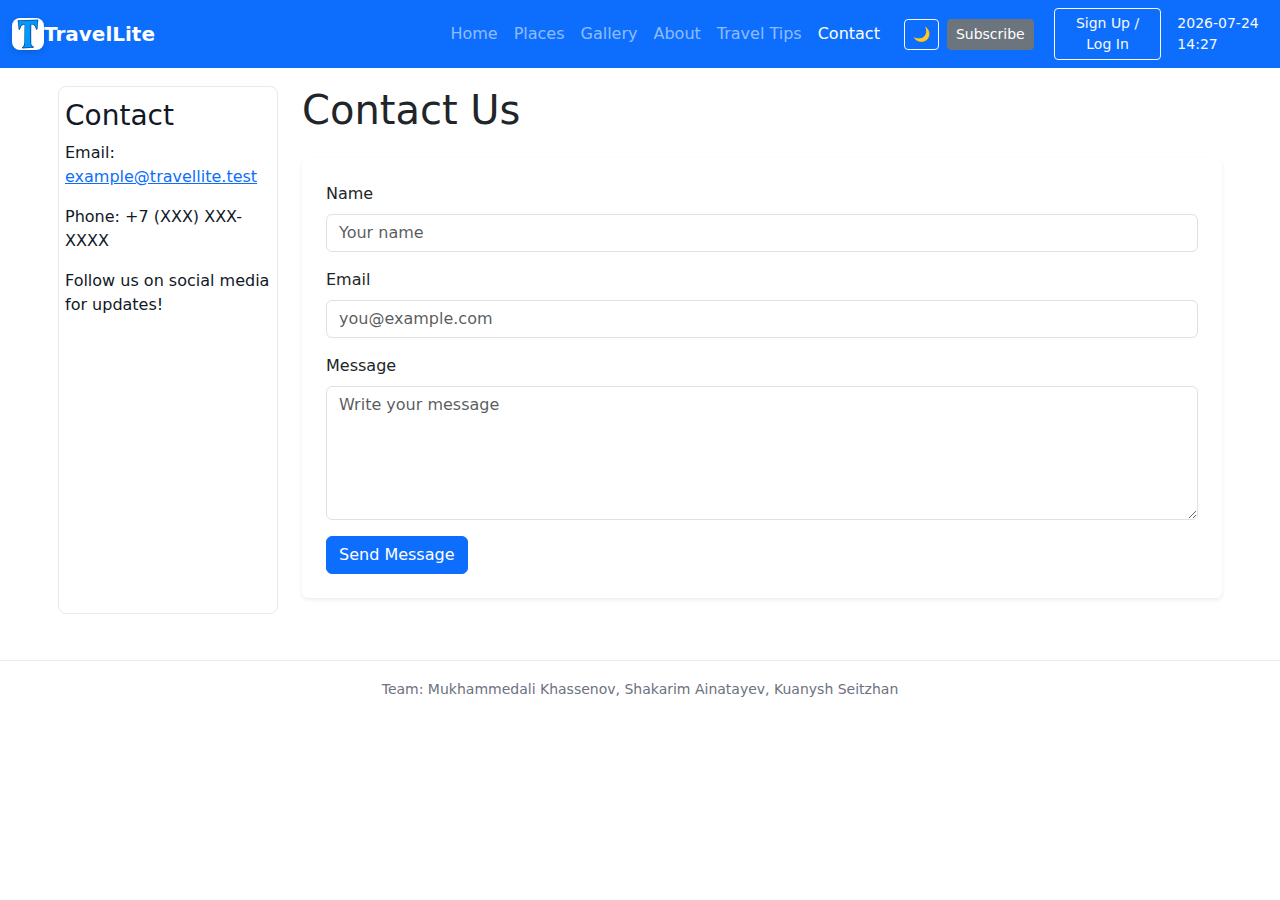
<file: contact.html>
<!doctype html>
<html lang="en">
<head>
  <meta charset="utf-8" />
  <meta name="viewport" content="width=device-width,initial-scale=1" />
  <title>TravelLite - Contact</title>
  <link rel="stylesheet" href="css/style.css" />
  <link href="https://cdn.jsdelivr.net/npm/bootstrap@5.3.3/dist/css/bootstrap.min.css" rel="stylesheet">
  <script src="https://ajax.googleapis.com/ajax/libs/jquery/3.7.1/jquery.min.js"></script>
</head>
<body>
  <div id="scroll-progress" aria-hidden="true"></div>

  <nav class="navbar navbar-expand-lg navbar-dark bg-primary sticky-top" role="navigation">
    <div class="container">
      <div class="avatar">
        <img src="images/logo.png" alt="Site logo">
      </div>
      <a class="navbar-brand fw-bold" href="index.html">TravelLite</a>
      <button class="navbar-toggler" type="button" data-bs-toggle="collapse" data-bs-target="#mainNav"
        aria-controls="mainNav" aria-expanded="false" aria-label="Toggle navigation">
        <span class="navbar-toggler-icon"></span>
      </button>

      <div class="collapse navbar-collapse" id="mainNav">
        <ul class="navbar-nav ms-auto">
          <li class="nav-item"><a class="nav-link" href="index.html">Home</a></li>
          <li class="nav-item"><a class="nav-link" href="places.html">Places</a></li>
          <li class="nav-item"><a class="nav-link" href="gallery.html">Gallery</a></li>
          <li class="nav-item"><a class="nav-link" href="about.html">About</a></li>
          <li class="nav-item"><a class="nav-link" href="tips.html">Travel Tips</a></li>
          <li class="nav-item"><a class="nav-link active" href="contact.html">Contact</a></li>
        </ul>
      </div>

      <div class="d-flex align-items-center ms-3">
        <button id="theme-toggle" class="btn btn-sm btn-outline-light me-2" aria-pressed="false" title="Toggle light / dark">🌙</button>
        <button id="open-popup" class="btn btn-sm btn-secondary" data-bs-toggle="modal" data-bs-target="#subscribeModal">Subscribe</button>
      </div>
    </div>
    <button id="auth-btn" class="btn btn-sm btn-outline-light ms-2">Sign Up / Log In</button>
    <span id="datetime" class="text-light ms-3 small" aria-hidden="true"></span>
  </nav>

  <main class="container site-layout">
    <aside class="sidebar">
      <h3>Contact</h3>
      <p>Email: <a href="mailto:example@travellite.test">example@travellite.test</a></p>
      <p>Phone: +7 (XXX) XXX-XXXX</p>
      <p>Follow us on social media for updates!</p>
    </aside>

    <section class="main-content">
      <h1 class="page-title mb-4">Contact Us</h1>

      <form id="contact-form" class="contact-form bg-white p-4 rounded shadow-sm needs-validation" action="#" method="post" novalidate>
        <div class="mb-3">
          <label for="name" class="form-label">Name</label>
          <input id="name" name="name" type="text" class="form-control" placeholder="Your name" required aria-required="true">
          <div class="invalid-feedback">Please enter your name.</div>
        </div>

        <div class="mb-3">
          <label for="email" class="form-label">Email</label>
          <input id="email" name="email" type="email" class="form-control" placeholder="you@example.com" required aria-required="true">
          <div class="invalid-feedback">Please enter a valid email address.</div>
        </div>

        <div class="mb-3">
          <label for="message" class="form-label">Message</label>
          <textarea id="message" name="message" rows="5" class="form-control" placeholder="Write your message" required aria-required="true"></textarea>
          <div class="invalid-feedback">Please write a message.</div>
        </div>

        <button class="btn btn-primary submit-btn" type="submit">Send Message</button>
      </form>

      <div id="contact-feedback" class="mt-3" aria-live="polite"></div>
    </section>
  </main>

  <footer class="site-footer">
    <p>Team: Mukhammedali Khassenov, Shakarim Ainatayev, Kuanysh Seitzhan</p>
  </footer>

  <div class="modal fade" id="subscribeModal" tabindex="-1" aria-labelledby="subscribeModalLabel" aria-hidden="true">
    <div class="modal-dialog modal-sm modal-dialog-centered">
      <div class="modal-content">
        <form id="subscribe-form" class="needs-validation" novalidate>
          <div class="modal-header">
            <h5 class="modal-title" id="subscribeModalLabel">Subscribe</h5>
            <button type="button" class="btn-close" data-bs-dismiss="modal" aria-label="Close"></button>
          </div>
          <div class="modal-body">
            <label for="subscribe-email" class="form-label">Email address</label>
            <input id="subscribe-email" name="email" type="email" class="form-control" placeholder="you@example.com" required aria-required="true" />
            <div class="invalid-feedback">Please enter a valid email.</div>
          </div>
          <div class="modal-footer">
            <button class="btn btn-secondary" type="button" data-bs-dismiss="modal">Cancel</button>
            <button class="btn btn-primary" type="submit">Subscribe</button>
          </div>
        </form>
      </div>
    </div>
  </div>

  <script src="js/script.js"></script>
  <script src="https://cdn.jsdelivr.net/npm/bootstrap@5.3.3/dist/js/bootstrap.bundle.min.js"></script>
</body>
</html>
</file>
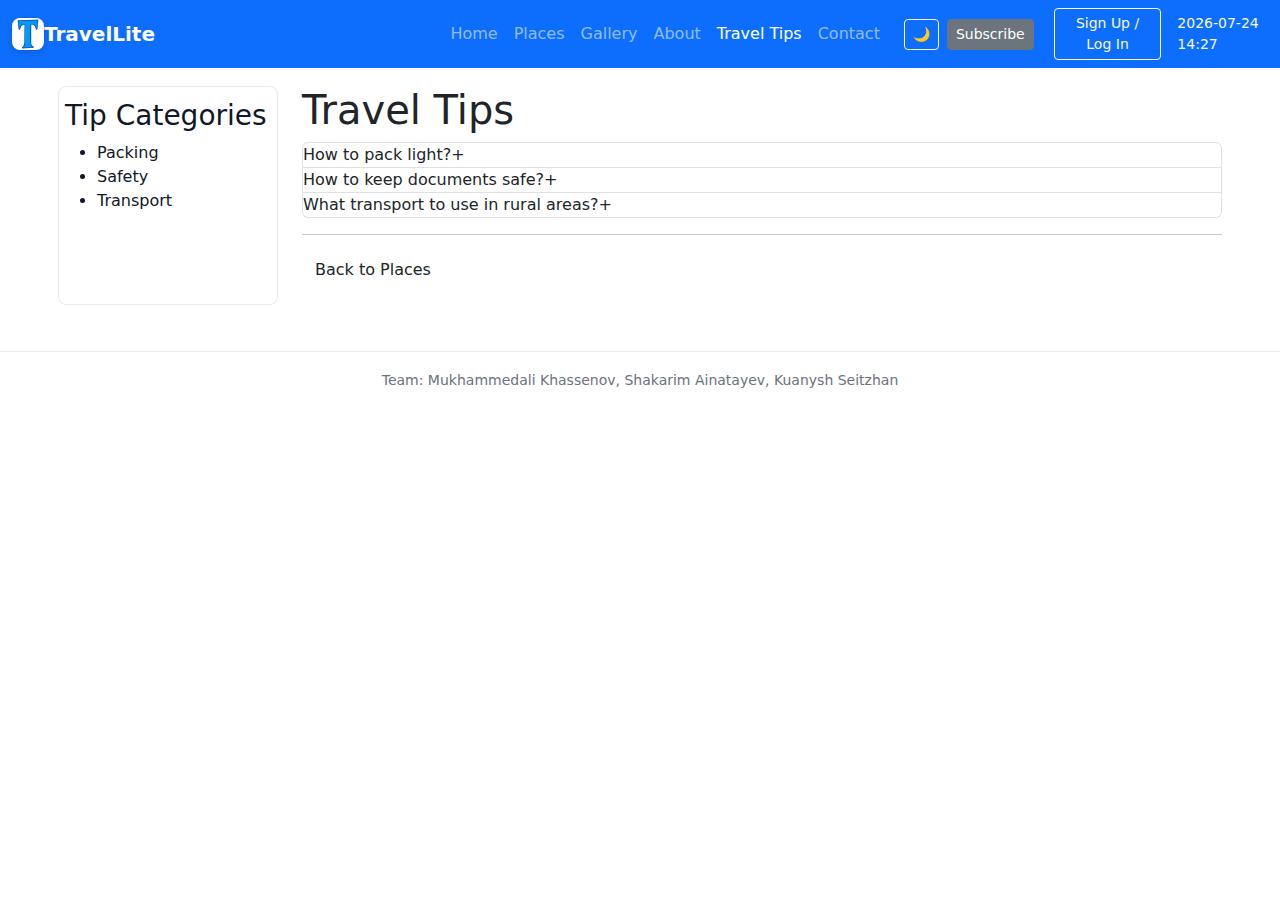
<file: tips.html>
<!doctype html>
<html lang="en">
<head>
  <meta charset="utf-8" />
  <meta name="viewport" content="width=device-width,initial-scale=1" />
  <title>TravelLite - Travel Tips</title>
  <link rel="stylesheet" href="css/style.css" />
  <link href="https://cdn.jsdelivr.net/npm/bootstrap@5.3.3/dist/css/bootstrap.min.css" rel="stylesheet">
  <script src="https://ajax.googleapis.com/ajax/libs/jquery/3.7.1/jquery.min.js"></script>
</head>
<body>
  <div id="scroll-progress" aria-hidden="true"></div>

  <nav class="navbar navbar-expand-lg navbar-dark bg-primary sticky-top" role="navigation">
    <div class="container">
      <div class="avatar">
        <img src="images/logo.png" alt="Site logo">
      </div>
      <a class="navbar-brand fw-bold" href="index.html">TravelLite</a>
      <button class="navbar-toggler" type="button" data-bs-toggle="collapse" data-bs-target="#mainNav"
        aria-controls="mainNav" aria-expanded="false" aria-label="Toggle navigation">
        <span class="navbar-toggler-icon"></span>
      </button>

      <div class="collapse navbar-collapse" id="mainNav">
        <ul class="navbar-nav ms-auto">
          <li class="nav-item"><a class="nav-link" href="index.html">Home</a></li>
          <li class="nav-item"><a class="nav-link" href="places.html">Places</a></li>
          <li class="nav-item"><a class="nav-link" href="gallery.html">Gallery</a></li>
          <li class="nav-item"><a class="nav-link" href="about.html">About</a></li>
          <li class="nav-item"><a class="nav-link active" href="tips.html">Travel Tips</a></li>
          <li class="nav-item"><a class="nav-link" href="contact.html">Contact</a></li>
        </ul>
      </div>

      <div class="d-flex align-items-center ms-3">
        <button id="theme-toggle" class="btn btn-sm btn-outline-light me-2" aria-pressed="false" title="Toggle light / dark">🌙</button>
        <button id="open-popup" class="btn btn-sm btn-secondary" data-bs-toggle="modal" data-bs-target="#subscribeModal">Subscribe</button>
      </div>
    </div>
        <button id="auth-btn" class="btn btn-sm btn-outline-light ms-2">Sign Up / Log In</button>

    <span id="datetime" class="text-light ms-3 small" aria-hidden="true"></span>
  </nav>

  <main class="container site-layout">
    <aside class="sidebar">
      <h3>Tip Categories</h3>
      <ul>
        <li>Packing</li>
        <li>Safety</li>
        <li>Transport</li>
      </ul>
    </aside>

    <section class="main-content">
      <h1 class="page-title">Travel Tips</h1>

      <div class="accordion" id="tips-accordion" role="tablist">
        <div class="accordion-item">
          <div class="accordion-title" data-bs-toggle="collapse" data-bs-target="#tip1" aria-expanded="false" role="button" aria-controls="tip1">How to pack light?<span>+</span></div>
          <div id="tip1" class="accordion-content collapse"><p>Take versatile clothing layers, pack by outfits, and use packing cubes.</p></div>
        </div>

        <div class="accordion-item">
          <div class="accordion-title" data-bs-toggle="collapse" data-bs-target="#tip2" aria-expanded="false" role="button" aria-controls="tip2">How to keep documents safe?<span>+</span></div>
          <div id="tip2" class="accordion-content collapse"><p>Keep scans in cloud storage and carry a backup on a USB drive.</p></div>
        </div>

        <div class="accordion-item">
          <div class="accordion-title" data-bs-toggle="collapse" data-bs-target="#tip3" aria-expanded="false" role="button" aria-controls="tip3">What transport to use in rural areas?<span>+</span></div>
          <div id="tip3" class="accordion-content collapse"><p>Download offline maps and check local schedules in advance.</p></div>
        </div>
      </div>

      <hr>

      <p><a class="btn" href="places.html">Back to Places</a></p>
    </section>
  </main>

  <footer class="site-footer">
    <p>Team: Mukhammedali Khassenov, Shakarim Ainatayev, Kuanysh Seitzhan</p>
  </footer>

  <div class="modal fade" id="subscribeModal" tabindex="-1" aria-labelledby="subscribeModalLabel" aria-hidden="true">
    <div class="modal-dialog modal-sm modal-dialog-centered">
      <div class="modal-content">
        <form id="subscribe-form" class="needs-validation" novalidate>
          <div class="modal-header">
            <h5 class="modal-title" id="subscribeModalLabel">Subscribe</h5>
            <button type="button" class="btn-close" data-bs-dismiss="modal" aria-label="Close"></button>
          </div>
          <div class="modal-body">
            <label for="subscribe-email" class="form-label">Email address</label>
            <input id="subscribe-email" name="email" type="email" class="form-control" placeholder="you@example.com" required aria-required="true" />
            <div class="invalid-feedback">Please enter a valid email.</div>
          </div>
          <div class="modal-footer">
            <button class="btn btn-secondary" type="button" data-bs-dismiss="modal">Cancel</button>
            <button class="btn btn-primary" type="submit">Subscribe</button>
          </div>
        </form>
      </div>
    </div>
  </div>

  <script src="js/script.js"></script>
  <script src="https://cdn.jsdelivr.net/npm/bootstrap@5.3.3/dist/js/bootstrap.bundle.min.js"></script>
</body>
</html>
</file>
<file: css/style.css>
/* --- Root variables for theme-friendly styling --- */
:root {
  --bg: #f9fafb;
  --text: #111827;
  --muted: #6b7280;
  --card-bg: #ffffff;
  --primary: #0d6efd;
  --border: #e6e9ee;
  --accent: linear-gradient(90deg,#ff8a00,#ff2d95);
  --toast-bg: rgba(17,24,39,0.95);
  --toast-text: #ffffff;
  --focus: #2563eb;
  --shadow: 0 2px 16px rgba(0,0,0,0.08);
  --btn-hover: #2563eb;
  --btn-shadow: 0 0 0 0 rgba(13,110,253,0.2);
  --anim: cubic-bezier(.4,0,.2,1);
}

/* --- Dark theme variables --- */
body.dark {
  --bg: #070912;
  --text: #fff;
  --muted: #cbd5e1;
  --card-bg: #101624;
  --primary: #3b82f6;
  --border: #122032;
  --toast-bg: rgba(255,255,255,0.06);
  --toast-text: #fff;
  --focus: #60a5fa;
  --shadow: 0 2px 16px rgba(0,0,0,0.18);
  --btn-hover: #60a5fa;
  --btn-shadow: 0 0 0 0 rgba(59,130,246,0.2);
}

/* --- Base --- */
html, body {
  min-height: 100vh;
  height: 100%;
  background: var(--bg);
  background-color: var(--bg);
  color: var(--text);
  transition: background-color .3s var(--anim), color .3s var(--anim);
  font-family: system-ui, -apple-system, "Segoe UI", Roboto, "Helvetica Neue", Arial;
  -webkit-font-smoothing: antialiased;
  -moz-osx-font-smoothing: grayscale;
}
* { box-sizing: border-box; }

/* --- Layout --- */
.container.site-layout {
  display: grid;
  grid-template-columns: 220px 1fr;
  gap: 24px;
  padding: 18px;
  max-width: 1200px;
  margin: 0 auto;
  background: transparent;
}
.sidebar {
  padding: 12px 6px;
  background: var(--card-bg);
  border-radius: 8px;
  border: 1px solid var(--border);
  color: var(--text);
}
.site-footer {
  text-align: center;
  padding: 18px 6px;
  color: var(--muted);
  font-size: 14px;
  margin-top: 28px;
  background: var(--card-bg);
  border-top: 1px solid var(--border);
}

.avatar {
  position: relative;
  width: 32px;
  height: 32px;
  border-radius: 8px;
  overflow: hidden;
  box-shadow: 0 2px 6px rgba(0, 0, 0, 0.15);
  display: flex;
  align-items: center;
  justify-content: center;
  background-color: #fff;
  cursor: pointer;
  transition: transform 0.2s ease, box-shadow 0.2s ease;
}


.avatar:hover {
  transform: scale(1.05);
  box-shadow: 0 3px 10px rgba(0, 0, 0, 0.2);
}


.avatar img {
  width: 110%;
  height: 110%;
  object-fit: contain;
  display: block;
  pointer-events: none;
}

@media (max-width: 600px) {
  .avatar {
    width: 36px;
    height: 36px;
  }
  .avatar img {
    width: 75%;
    height: 75%;
  }
}

/* --- Hero --- */
.hero {
  background: linear-gradient(180deg, rgba(255,255,255,0.03) 0%, rgba(241,246,255,0.03) 100%);
  padding: 28px;
  border-radius: 8px;
  box-shadow: var(--shadow);
  margin-bottom: 16px;
  background-color: var(--card-bg);
}
.hero h1 { margin: 0 0 6px; font-size: 34px; }
.hero .lead { margin-bottom: 12px; color: var(--muted); }

/* --- Buttons --- */
.btn {
  background: var(--primary);
  color: #fff;
  border: none;
  padding: .45rem .9rem;
  border-radius: 6px;
  display: inline-block;
  text-decoration: none;
  box-shadow: var(--btn-shadow);
  transition: box-shadow .2s var(--anim), transform .2s var(--anim), background .2s var(--anim);
  position: relative;
  overflow: hidden;
}
.btn:hover, .btn:focus {
  background: var(--btn-hover);
  box-shadow: 0 4px 24px rgba(13,110,253,0.18);
  transform: scale(1.04);
}
.btn:active {
  transform: scale(0.98);
}
.btn-secondary { background: #6c757d; color: #fff; border: none; }
.btn-outline-light { color: #fff; border: 1px solid rgba(255,255,255,0.15); background: transparent; }

/* --- Animated ripple effect for buttons --- */
.btn::after {
  content: '';
  display: block;
  position: absolute;
  border-radius: 50%;
  pointer-events: none;
  width: 0; height: 0;
  left: 50%; top: 50%;
  background: rgba(255,255,255,0.2);
  transform: translate(-50%, -50%);
  transition: width .4s var(--anim), height .4s var(--anim), opacity .4s var(--anim);
  opacity: 0;
}
.btn:active::after {
  width: 120px; height: 120px;
  opacity: 1;
  transition: 0s;
}

/* --- Cards --- */
.featured { display: flex; gap: 18px; margin-top: 8px; flex-wrap: wrap; }
.card {
  background: var(--card-bg);
  border-radius: 8px;
  padding: 12px;
  width: 100%;
  max-width: 540px;
  box-shadow: var(--shadow);
  border: 1px solid var(--border);
  color: var(--text);
}
.card-img { width: 100%; height: 220px; object-fit: cover; border-radius: 6px; display: block; margin-bottom: 8px; }

/* --- Places list --- */
.places-list { display: flex; flex-direction: column; gap: 14px; }
.place {
  display: flex; gap: 12px;
  background: var(--card-bg);
  padding: 10px;
  border-radius: 8px;
  align-items: flex-start;
  border: 1px solid var(--border);
}
.place-img { width: 160px; height: 110px; object-fit: cover; border-radius: 6px; }
.place .info { flex: 1; }

/* --- Gallery --- */
.gallery { display: grid; grid-template-columns: repeat(auto-fit, minmax(180px, 1fr)); gap: 12px; margin-top: 12px; }
.gallery-item-wrap { background: var(--card-bg); border-radius: 8px; overflow: hidden; border: 1px solid var(--border); position: relative; transition: transform .2s var(--anim), box-shadow .2s var(--anim); }
.gallery-item-wrap img { width: 100%; height: 150px; object-fit: cover; display: block; transition: transform .3s var(--anim), filter .3s var(--anim); }
.gallery-item-wrap:hover img { transform: scale(1.08); filter: brightness(1.1) grayscale(0.1); }
.gallery-item-wrap .caption { padding: 8px; font-size: 14px; color: var(--text); }

/* --- Search --- */
.search-wrapper { max-width: 680px; margin-bottom: 14px; position: relative; }
#search-input.form-control { width: 100%; padding: 10px 12px; font-size: 15px; border-radius: 8px; border: 1px solid #d7dff4; background: transparent; color: var(--text); }
#search-input.form-control::placeholder { color: var(--muted); }
#suggestions.list-group { position: absolute; top: 100%; left: 0; right: 0; z-index: 40; background: var(--card-bg); border: 1px solid var(--border); border-radius: 0 0 8px 8px; max-height: 260px; overflow: auto; box-shadow: var(--shadow); }
#suggestions .list-group-item { padding: 8px 10px; cursor: pointer; background: transparent; color: var(--text); border: none; }
#suggestions .list-group-item.active, #suggestions .list-group-item:hover { background: rgba(99,102,241,0.06); }

/* --- highlight --- */
.search-highlight { background: #fff6a8; color: #000; padding: 0 2px; border-radius: 2px; }

/* --- stats --- */
.stats-section { display: flex; gap: 24px; justify-content: center; margin: 20px 0; }
.stat { text-align: center; min-width: 90px; padding: 10px 6px; background: var(--card-bg); border-radius: 8px; border: 1px solid var(--border); }
.counter { display: block; font-size: 28px; font-weight: 700; }
.stat-label { font-size: 13px; color: var(--muted); }

/* --- Toasts --- */
#toast-container { position: fixed; right: 16px; bottom: 16px; z-index: 9999; }
.toast-item { display: block; padding: 10px 12px; margin-top: 8px; background: var(--toast-bg); color: var(--toast-text); border-radius: 6px; opacity: 0.98; box-shadow: var(--shadow); border: 1px solid var(--border); }

/* --- Copy pos --- */
.copy-btn-pos { position: absolute; top: 10px; right: 10px; }

/* --- Accessibility helper --- */
.visually-hidden { position: absolute !important; height: 1px; width: 1px; overflow: hidden; clip: rect(1px,1px,1px,1px); white-space: nowrap; border: 0; padding: 0; margin: -1px; }

/* --- Scroll progress --- */
#scroll-progress { position: fixed; top: 0; left: 0; height: 4px; width: 0%; z-index: 9999; background: var(--accent); transition: width .12s linear; }

/* --- Responsive --- */
@media (max-width: 991px) {
  .container.site-layout { grid-template-columns: 1fr; padding: 12px; }
  .sidebar { margin-bottom: 18px; }
  .main-content { margin-bottom: 18px; }
  .place-img { width: 120px; height: 80px; }
  .card-img { height: 160px; }
  .featured { flex-direction: column; }
}
@media (max-width: 600px) {
  .container.site-layout { padding: 4px; }
  .sidebar, .site-footer, .card, .place, .stat, .gallery-item-wrap { border-radius: 4px; }
  .hero { padding: 12px; font-size: 1rem; }
  .card-img, .gallery-item-wrap img { height: 100px; }
}

/* --- Focus outline --- */
a:focus, button:focus, input:focus, textarea:focus { outline: 3px solid var(--focus); outline-offset: 2px; border-radius: 6px; }

/* --- Dark theme overrides for all elements --- */
body.dark, body.dark html, body.dark main, body.dark .container, body.dark .site-layout, body.dark .accordion-item{
  background: var(--bg) !important;
  color: var(--text) !important;
}
body.dark h1, body.dark h2, body.dark h3, body.dark h4, body.dark h5, body.dark h6,
body.dark p, body.dark a, body.dark li, body.dark .caption, body.dark .stat-label,
body.dark .navbar-brand, body.dark .nav-link, body.dark .navbar-text, body.dark .lead {
  color: var(--text) !important;
}

body.dark .bg-light, body.dark .bg-white, body.dark .bg-secondary, body.dark .bg-transparent {
  background-color: var(--card-bg) !important;
  color: var(--text) !important;
}
body.dark pre, body.dark pre.bg-light, body.dark #code-snippet, body.dark .rounded, body.dark .card, body.dark, body.dark .site-footer{
  background: var(--card-bg) !important;
  color: var(--text) !important;
  border: 1px solid var(--border) !important;
  border-top: var(--border) !important;
}
body.dark .modal-content {
  background: var(--card-bg) !important;
  color: var(--text) !important;
  border-color: var(--border) !important;
}
body.dark .toast-item {
  background: var(--toast-bg) !important;
  color: var(--toast-text) !important;
  border: 1px solid var(--border);
}
body.dark .navbar.navbar-expand-lg.navbar-dark.bg-primary {
  background-color: var(--bg) !important;
  border-bottom: 1px solid var(--border) !important;
}
body.dark .navbar.navbar-expand-lg .navbar-brand,
body.dark .navbar.navbar-expand-lg .nav-link,
body.dark .navbar.navbar-expand-lg .navbar-text {
  color: var(--text) !important;
}
body.dark .navbar.navbar-expand-lg .nav-link:hover,
body.dark .navbar.navbar-expand-lg .nav-link:focus {
  color: #fff !important;
}
body.dark .site-footer{
  background: var(--bg) !important;
  color: var(--text) !important;
  border: var(--bg) !important;
}
body.dark [class*="bg-"], body.dark [class*="card"], body.dark .card {
  color: var(--text) !important;
}
body.dark,
body.dark html {
  background-color: #0d0d0d !important; /* Очень тёмный оттенок */
  color: var(--text) !important;
  height: 100%;
  min-height: 100vh;
}
html,
body {
  background-color: var(--bg-main) !important;
  margin: 0;
  padding: 0;
  height: 100%;
}
body.dark .container,
body.dark main,
body.dark .site-layout,
body.dark .content,
body.dark .page-content {
  background-color: transparent !important;
  color: var(--text) !important;
}

/* --- Fun text animation for headings --- */
h1.page-title, .hero h1, h2 {
  animation: bounceIn 1.1s var(--anim);
}
@keyframes bounceIn {
  0% { transform: scale(0.8); opacity: 0.2; }
  60% { transform: scale(1.15); opacity: 1; }
  100% { transform: scale(1); }
}

/* --- Wavy text on hover for links --- */
a:hover, .nav-link:hover {
  text-decoration: underline wavy var(--primary);
  animation: wavyText .5s linear;
}
@keyframes wavyText {
  0% { letter-spacing: 0; }
  50% { letter-spacing: 2px; }
  100% { letter-spacing: 0; }
}
</file>
